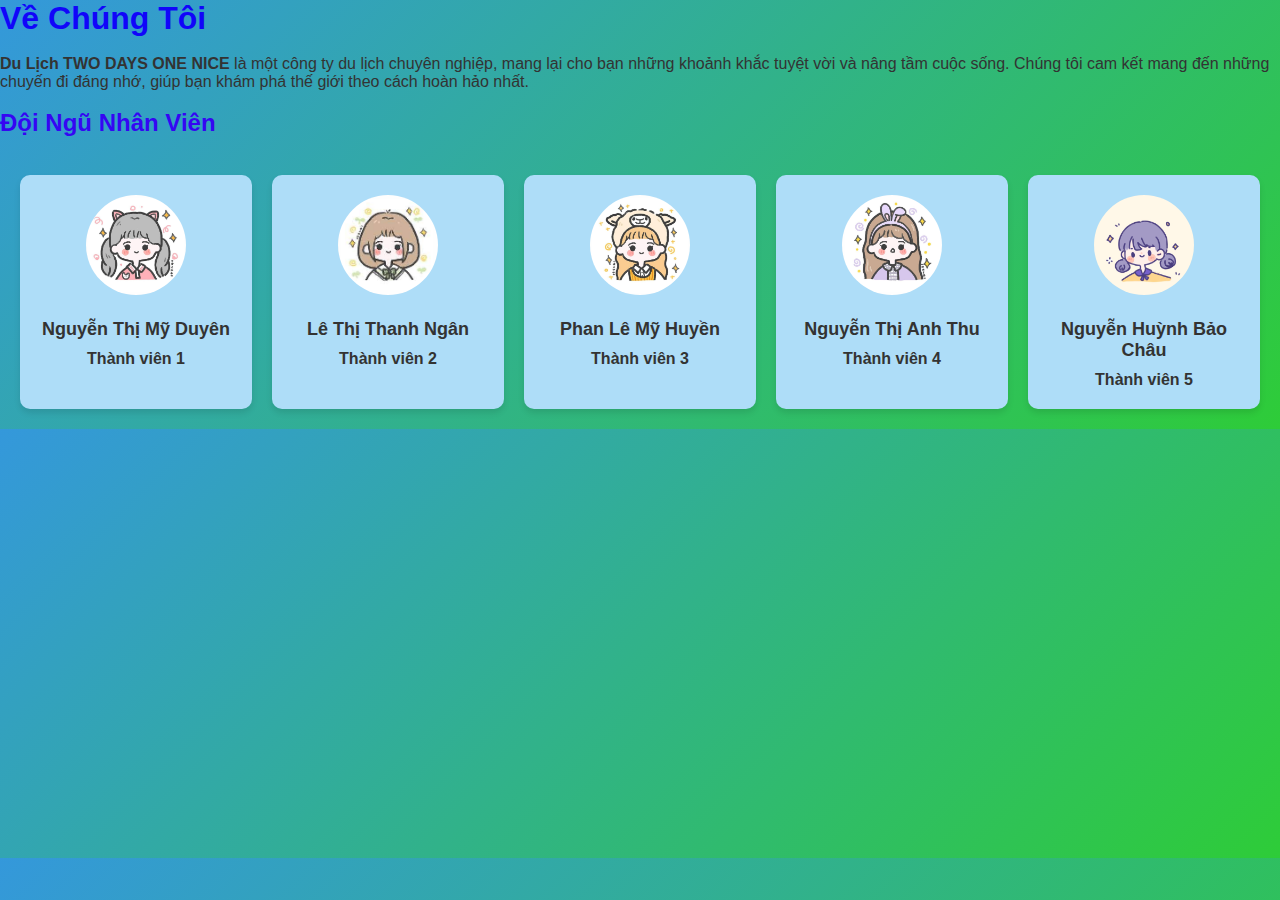
<file: about.html>
<!DOCTYPE html>
<html lang="vi">
<head>
    <meta charset="UTF-8">
    <meta name="viewport" content="width=device-width, initial-scale=1.0">
    <title>Giới Thiệu - Du Lịch</title>
    <link rel="stylesheet" href="./styles.css">
    <link rel="stylesheet" href="./animations.css">
   
    <style>
        body{
            background: linear-gradient(135deg, #3498db, #2ecc38);
        }
    </style>
</head>
<body>
    <h1 style="color:rgb(17, 5, 250)"> Về Chúng Tôi</h1>
    <br>
    <p><b>Du Lịch TWO DAYS ONE NICE</b> là một công ty du lịch chuyên nghiệp, mang lại cho bạn những khoảnh khắc tuyệt vời và nâng tầm cuộc sống. Chúng tôi cam kết mang đến những chuyến đi đáng nhớ, giúp bạn khám phá thế giới theo cách hoàn hảo nhất.</p>
    <p></p>
    <br>
    <section id="team">
        <h2  style="color:rgb(53, 6, 243)">Đội Ngũ Nhân Viên</h2>
        <br>
        <div class="team-grid">
            <div class="team-member">
                <img src="./duyen.jpg" alt="Hình tròn" class="circle-img">
                <h3>Nguyễn Thị Mỹ Duyên</h3>
                <h4>Thành viên 1</h4>    
                <p></p>
            </div>
            <div class="team-member">
                <img src="./Ngan.jpg" alt="Hình tròn" class="circle-img">
                <h3>Lê Thị Thanh Ngân </h3>
                <h4>Thành viên 2</h4> 
                <p></p>
            </div>
            <div class="team-member">
                <img src="./huyen.jpg" alt="Hình tròn" class="circle-img">
                <h3>Phan Lê Mỹ Huyền</h3>
                <h4>Thành viên 3</h4> 
                <p></p>
            </div>
            <div class="team-member">
                <img src="./thu.jpg" alt="Hình tròn" class="circle-img">
                <h3>Nguyễn Thị Anh Thu</h3>
                <h4>Thành viên 4</h4> 
                <p></p>
            </div>
            <div class="team-member">
                <img src="./chau.jpg" alt="Hình tròn" class="circle-img">
                <h3>Nguyễn Huỳnh Bảo Châu</h3>
                <h4>Thành viên 5</h4> 
                <p></p>
            </div>
           
            
            
            <!-- Thêm các thành viên khác -->
        </div>
    </section>
</body>
</html>
</file>
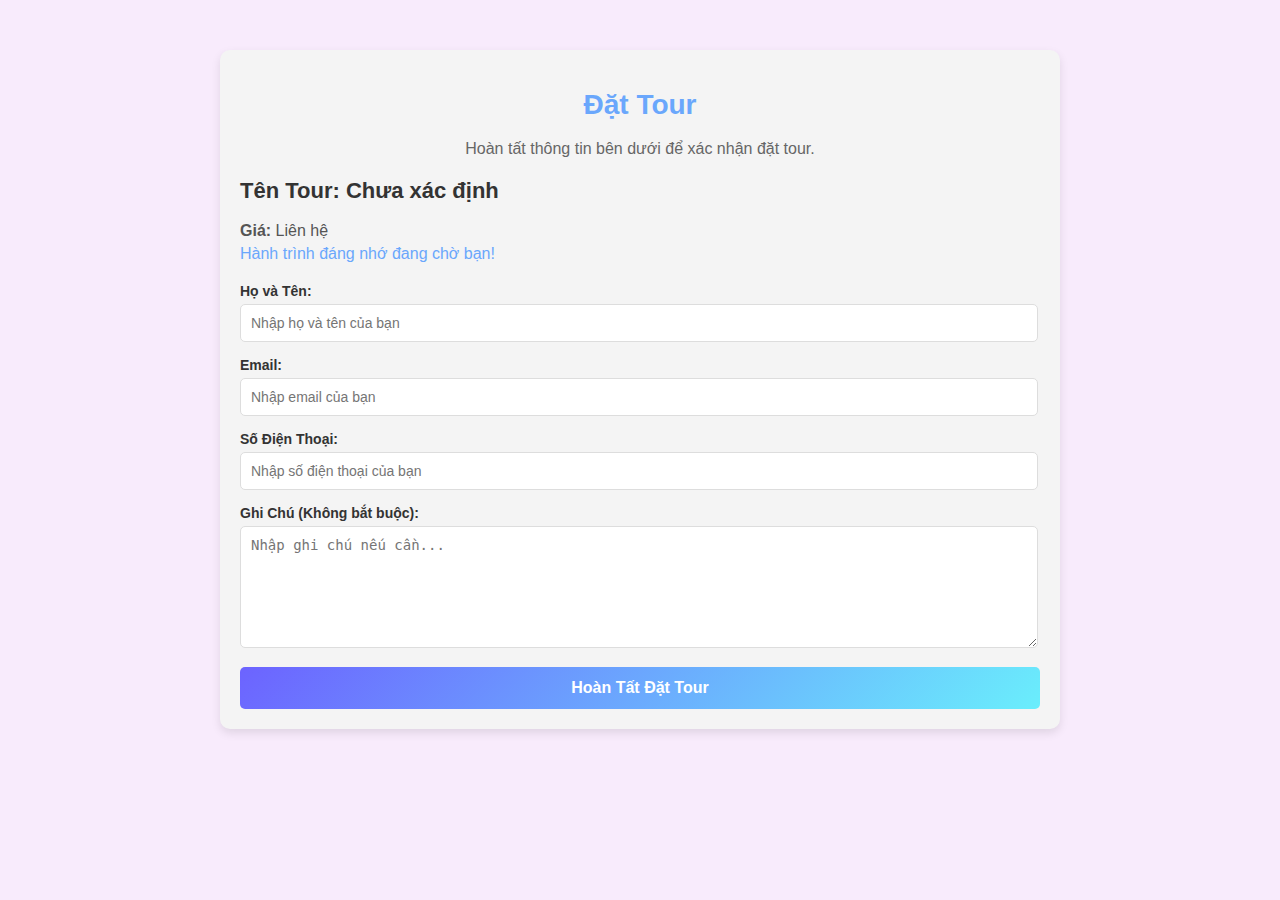
<file: booking.html>
<!DOCTYPE html>
<html lang="vi">
<head>
    <meta charset="UTF-8">
    <meta name="viewport" content="width=device-width, initial-scale=1.0">
    <title>Đặt Tour</title>
    <style>
        body{
            background-image: url('https://vetranhtuong.biz/wp-content/uploads/2023/05/tranh-phong-canh-bien-dep.jpg');
        }
    </style>
    <style>
        /* Cơ bản */
        body {
            font-family: 'Arial', sans-serif;
            background-color: #f8ebfc;
            margin: 0;
            padding: 0;
        }

        .container {
            max-width: 800px;
            margin: 50px auto;
            padding: 20px;
            background: #f4f4f4;
            border-radius: 10px;
            box-shadow: 0 4px 10px rgba(0, 0, 0, 0.1);
        }

        .header {
            text-align: center;
            margin-bottom: 20px;
        }

        .header h1 {
            font-size: 28px;
            color: #333;
        }

        .header p {
            font-size: 16px;
            color: #666;
        }

        .tour-details {
            margin-bottom: 20px;
        }

        .tour-details h2 {
            font-size: 22px;
            color: #333;
        }

        .tour-details p {
            font-size: 16px;
            color: #555;
            margin: 5px 0;
        }

        .form-group {
            margin-bottom: 15px;
        }

        .form-group label {
            display: block;
            font-size: 14px;
            margin-bottom: 5px;
            color: #333;
        }

        .form-group input, .form-group textarea, .form-group select {
            width: 97%;
            padding: 10px;
            font-size: 14px;
            border: 1px solid #ddd;
            border-radius: 5px;
        }

        .form-group textarea {
            resize: vertical;
            height: 100px;
        }

        .form-group input:focus, .form-group textarea:focus, .form-group select:focus {
            border-color: #6c63ff;
            outline: none;
        }

        .submit-btn {
            display: inline-block;
            padding: 12px 20px;
            background: linear-gradient(135deg, #6c63ff, #6aeefc);
            color: #fff;
            border: none;
            border-radius: 5px;
            font-size: 16px;
            cursor: pointer;
            text-align: center;
            transition: background 0.3s ease;
            width: 100%;
        }

        .submit-btn:hover {
            background: linear-gradient(135deg, #6aeefc, #6c63ff);
        }
    </style>
</head>
<body>

<div class="container">
    <div class="header">
        <h1 style="color:#6aa7fc">Đặt Tour</h1>
        <p>Hoàn tất thông tin bên dưới để xác nhận đặt tour.</p>
    </div>

    <div class="tour-details" id="tourDetails">
        <h2>Tên Tour: <span id="tourName">[Tên Tour]</span></h2>
        <p><b>Giá:</b> <span id="tourPrice">[Giá]</span></p>
        <p style="color:#6aa7fc">Hành trình đáng nhớ đang chờ bạn!</p>
    </div>

    <form id="bookingForm" onsubmit="submitBooking(event)">
        <!-- Thông tin khách hàng -->
        <div class="form-group">
            <label for="fullName"><b>Họ và Tên:</b></label>
            <input type="text" id="fullName" name="fullName" placeholder="Nhập họ và tên của bạn" required>
        </div>
        <div class="form-group">
            <label for="email"><b>Email:</b></label>
            <input type="email" id="email" name="email" placeholder="Nhập email của bạn" required>
        </div>
        <div class="form-group">
            <label for="phone"><b>Số Điện Thoại:</b></label>
            <input type="tel" id="phone" name="phone" placeholder="Nhập số điện thoại của bạn" required>
        </div>
        <div class="form-group">
            <label for="notes"><b>Ghi Chú (Không bắt buộc):</b></label>
            <textarea id="notes" name="notes" placeholder="Nhập ghi chú nếu cần..."></textarea>
        </div>

        <button type="submit" class="submit-btn"><b>Hoàn Tất Đặt Tour</b></button>
    </form>
</div>

<script>
    // Lấy thông tin tour từ URL
    const params = new URLSearchParams(window.location.search);
    const tourName = params.get('tour') || 'Chưa xác định';
    const tourPrices = {
        "Tour Hà Nội - Sapa": "3,500,000 VNĐ",
        "Tour Nha Trang - Phú Quốc": "4,000,000 VNĐ",
        "Tour TP. HCM - Mekong": "2,500,000 VNĐ",
        "Tour Đà Nẵng - Sơn Trà - Bà Nà": "2,500,00 VNĐ",
        "Tour Phú Quốc": "4.500.000 VND",
        "Tour Bắc Kinh - Tô Châu - Hàng Châu - Thượng Hải - Chinh Phục Vạn Lý Trường Thành": " 24.500.000 VND",
        "Tour Mỹ mùa thu": "52.500.000 VND",
        "Tour Tùy Chỉnh": "Liên hệ"
    };
    const tourPrice = tourPrices[tourName] || 'Liên hệ';

    // Hiển thị thông tin tour
    document.getElementById('tourName').innerText = tourName;
    document.getElementById('tourPrice').innerText = tourPrice;

    // Xử lý form đặt tour
    function submitBooking(event) {
        event.preventDefault();

        const fullName = document.getElementById('fullName').value;
        const email = document.getElementById('email').value;
        const phone = document.getElementById('phone').value;
        const notes = document.getElementById('notes').value;

        alert(`
            Cảm ơn bạn đã đặt tour!
            Thông tin của bạn:
            - Tên: ${fullName}
            - Email: ${email}
            - Số điện thoại: ${phone}
            - Tour: ${tourName}
        `);

        // Thêm logic gửi thông tin tới server tại đây nếu cần
    }
</script>

</body>
</html>
</file>
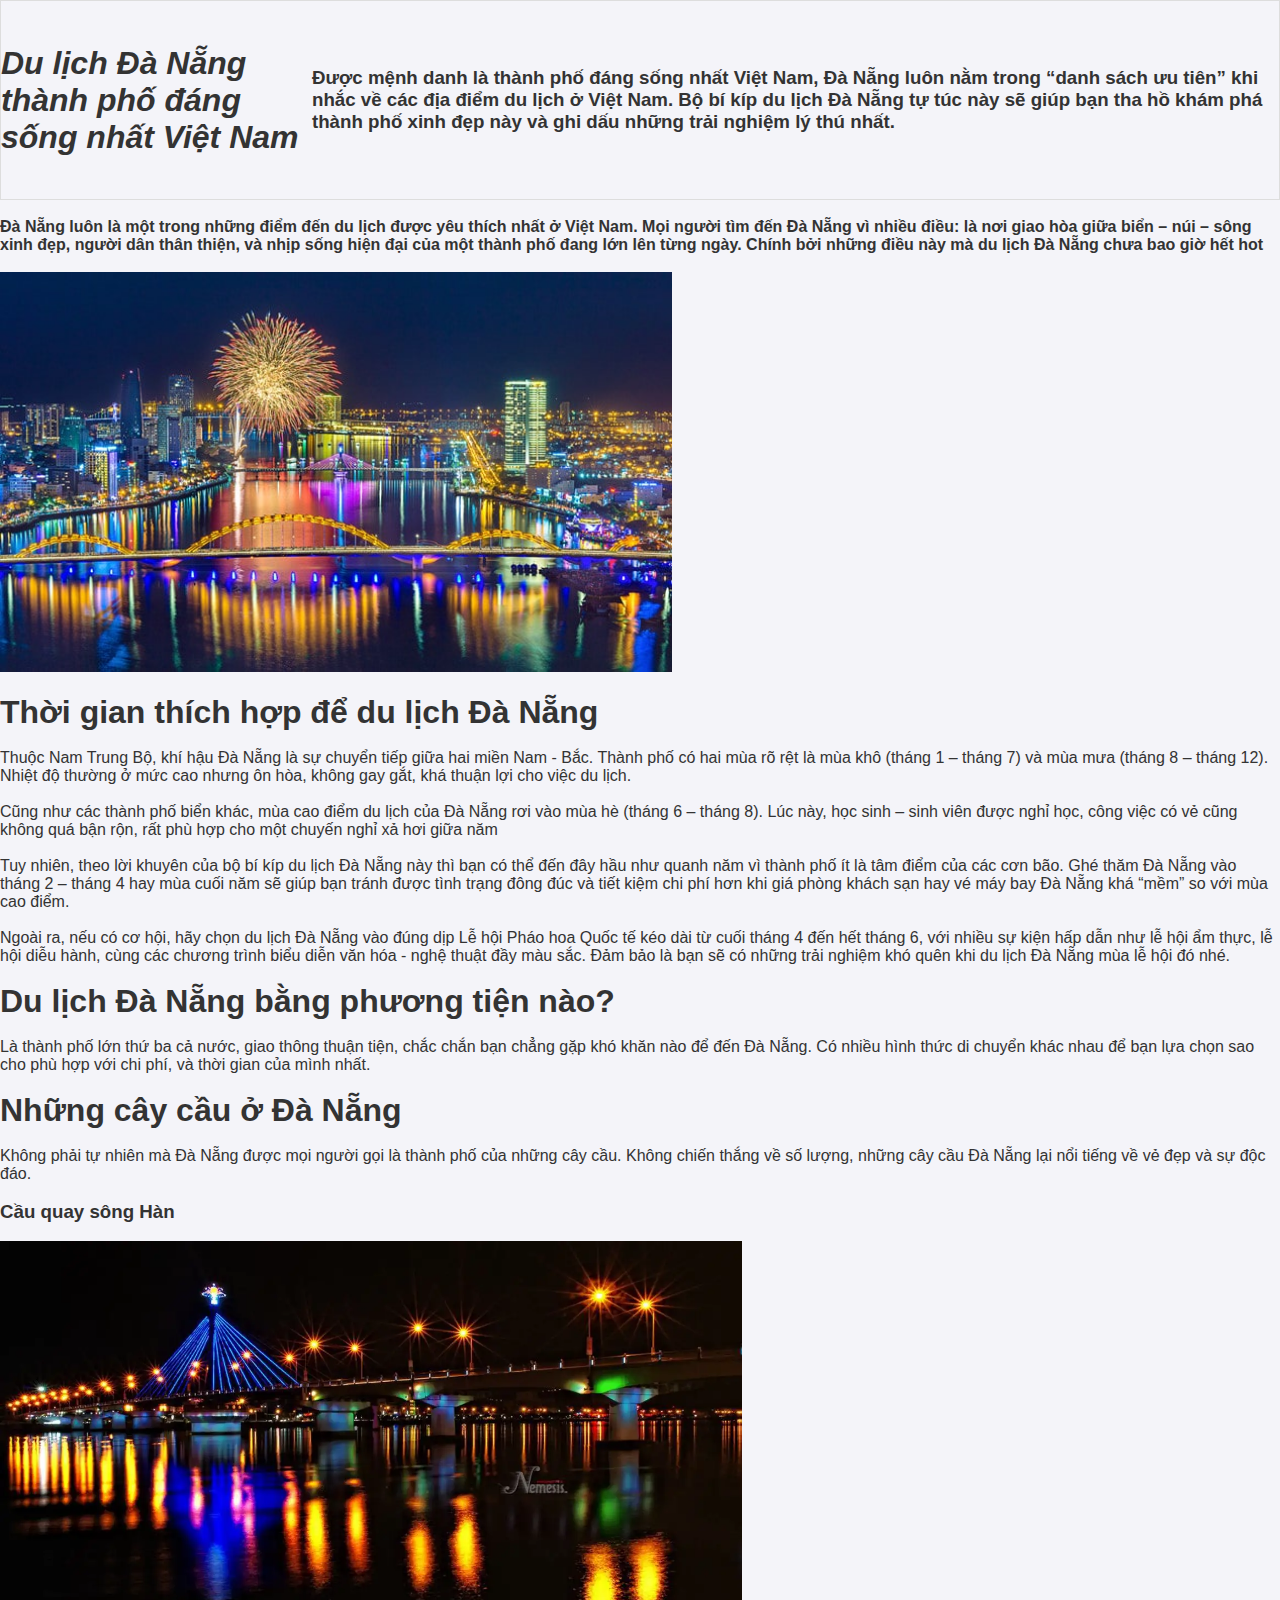
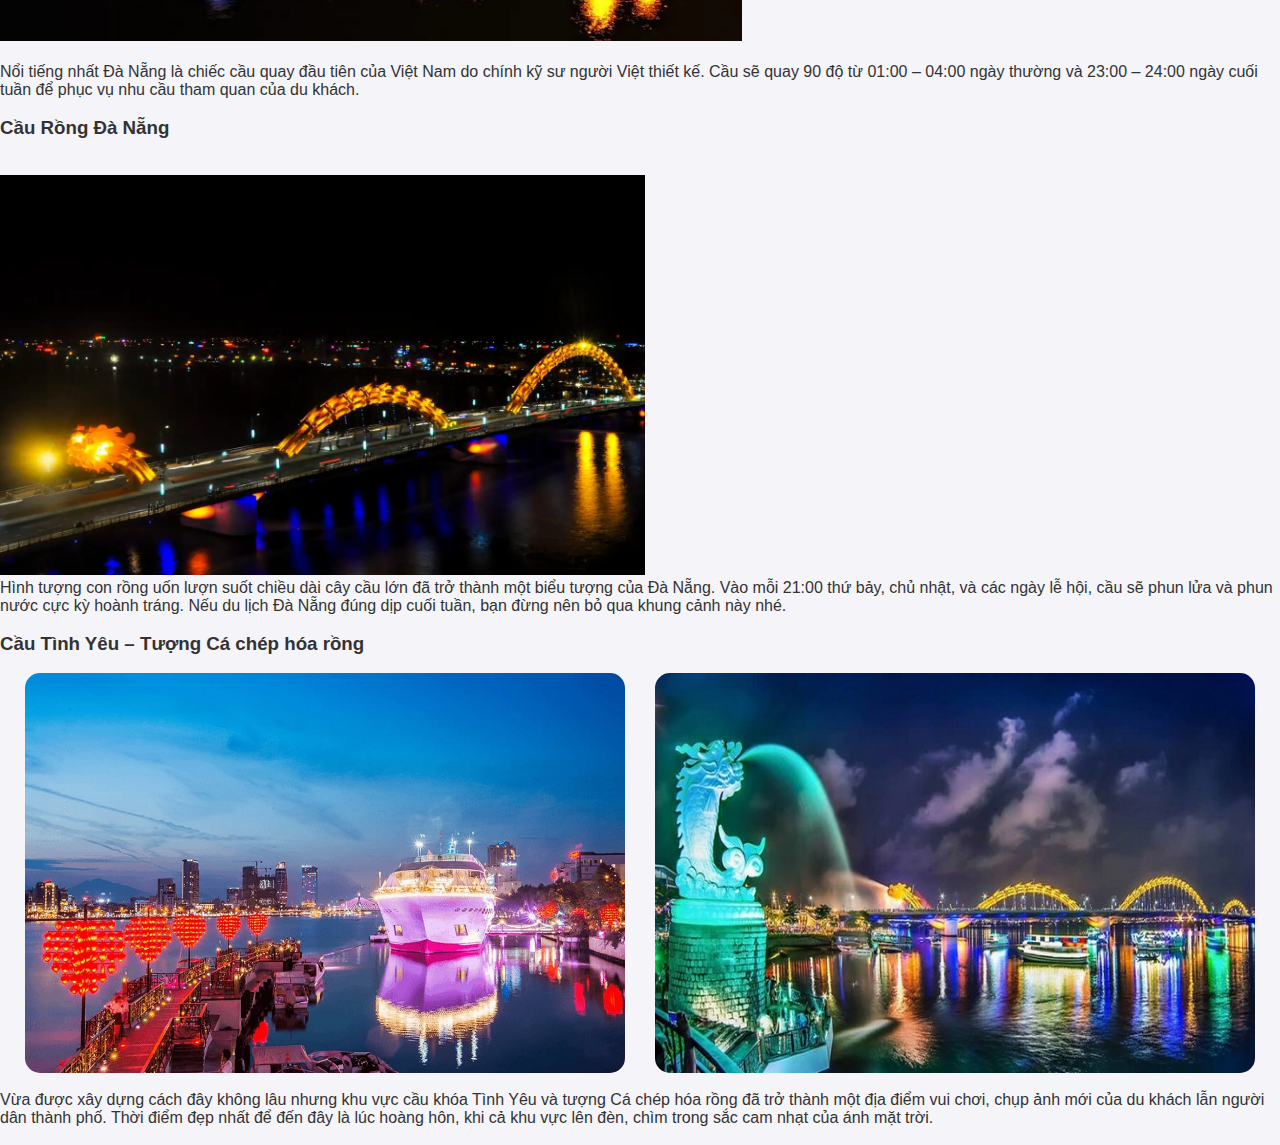
<file: danang.html>
<!DOCTYPE html>
<html lang="en">
<head>
    <meta charset="UTF-8">
    <meta name="viewport" content="width=device-width, initial-scale=1.0">
    <title>Đà Nẵng</title>
    <link rel="stylesheet" href="./styles.css">
    <style>
        .image-row {
            display: flex;
            justify-content: center; /* Căn giữa ảnh trong hàng */
            gap: 30px; /* Khoảng cách giữa các ảnh */
        }

        .image-row img {
            width: 600px;
            height: 400px;
            border-radius: 15px;
        }
    
    </style>
</head>
<body>
    <div class="center-content">
        <i><h1>Du lịch Đà Nẵng thành phố đáng sống nhất Việt Nam</h1></i>
    <h3>Được mệnh danh là thành phố đáng sống nhất Việt Nam, Đà Nẵng luôn nằm trong “danh sách ưu tiên” khi nhắc về các địa điểm du lịch ở Việt Nam. Bộ bí kíp du lịch Đà Nẵng tự túc này sẽ giúp bạn tha hồ khám phá thành phố xinh đẹp này và ghi dấu những trải nghiệm lý thú nhất.</h3>
    </div>
    <br>
    <h4>Đà Nẵng luôn là một trong những điểm đến du lịch được yêu thích nhất ở Việt Nam. Mọi người tìm đến Đà Nẵng vì nhiều điều: là nơi giao hòa giữa biển – núi – sông xinh đẹp, người dân thân thiện, và nhịp sống hiện đại của một thành phố đang lớn lên từng ngày. Chính bởi những điều này mà du lịch Đà Nẵng chưa bao giờ hết hot</h4>
    <br>
    <img src="./du-lich-da-nang.jpg" with="200px" height="400px">
    <p>   </p>
    <br>
    <h1>Thời gian thích hợp để du lịch Đà Nẵng</h1>
    <br>
    <p>Thuộc Nam Trung Bộ, khí hậu Đà Nẵng là sự chuyển tiếp giữa hai miền Nam - Bắc. Thành phố có hai mùa rõ rệt là mùa khô (tháng 1 – tháng 7) và mùa mưa (tháng 8 – tháng 12). Nhiệt độ thường ở mức cao nhưng ôn hòa, không gay gắt, khá thuận lợi cho việc du lịch. </p>
    <br>
    <p>Cũng như các thành phố biển khác, mùa cao điểm du lịch của Đà Nẵng rơi vào mùa hè (tháng 6 – tháng 8). Lúc này, học sinh – sinh viên được nghỉ học, công việc có vẻ cũng không quá bận rộn, rất phù hợp cho một chuyến nghỉ xả hơi giữa năm</p>
    <br>
    <p>Tuy nhiên, theo lời khuyên của bộ bí kíp du lịch Đà Nẵng này thì bạn có thể đến đây hầu như quanh năm vì thành phố ít là tâm điểm của các cơn bão. Ghé thăm Đà Nẵng vào tháng 2 – tháng 4 hay mùa cuối năm sẽ giúp bạn tránh được tình trạng đông đúc và tiết kiệm chi phí hơn khi giá phòng khách sạn hay vé máy bay Đà Nẵng khá “mềm” so với mùa cao điểm.</p>
    <br>
    <p>Ngoài ra, nếu có cơ hội, hãy chọn du lịch Đà Nẵng vào đúng dịp Lễ hội Pháo hoa Quốc tế kéo dài từ cuối tháng 4 đến hết tháng 6, với nhiều sự kiện hấp dẫn như lễ hội ẩm thực, lễ hội diễu hành, cùng các chương trình biểu diễn văn hóa - nghệ thuật đầy màu sắc. Đảm bảo là bạn sẽ có những trải nghiệm khó quên khi du lịch Đà Nẵng mùa lễ hội đó nhé.</p>
    <br>
    <h1>Du lịch Đà Nẵng bằng phương tiện nào?</h1>
    <br>
    <p>Là thành phố lớn thứ ba cả nước, giao thông thuận tiện, chắc chắn bạn chẳng gặp khó khăn nào để đến Đà Nẵng. Có nhiều hình thức di chuyển khác nhau để bạn lựa chọn sao cho phù hợp với chi phí, và thời gian của mình nhất.</p>
    <br>
    <h1>Những cây cầu ở Đà Nẵng</h1>
    <br>
    <p>Không phải tự nhiên mà Đà Nẵng được mọi người gọi là thành phố của những cây cầu. Không chiến thắng về số lượng, những cây cầu Đà Nẵng lại nổi tiếng về vẻ đẹp và sự độc đáo.</p>
    <br>
    <h3>Cầu quay sông Hàn</h3>
    <p>   </p>
    <br>
    <img src="./tron-bo-bi-kip-du-lich-da-nang-3.webp" with="200px" height="400px" >
    <p>   </p>
    <br>
    <p>Nổi tiếng nhất Đà Nẵng là chiếc cầu quay đầu tiên của Việt Nam do chính kỹ sư người Việt thiết kế. Cầu sẽ quay 90 độ từ 01:00 – 04:00 ngày thường và 23:00 – 24:00 ngày cuối tuần để phục vụ nhu cầu tham quan của du khách.</p>
    <br>
    <h3>Cầu Rồng Đà Nẵng</h3>
    <br>
    <p>   </p>
    <br>
    <img src="./tron-bo-bi-kip-du-lich-da-nang-4.webp" with="200px" height="400px">
    <p>Hình tượng con rồng uốn lượn suốt chiều dài cây cầu lớn đã trở thành một biểu tượng của Đà Nẵng. Vào mỗi 21:00 thứ bảy, chủ nhật, và các ngày lễ hội, cầu sẽ phun lửa và phun nước cực kỳ hoành tráng. Nếu du lịch Đà Nẵng đúng dịp cuối tuần, bạn đừng nên bỏ qua khung cảnh này nhé.   </p>
    <br>
    <h3>Cầu Tình Yêu – Tượng Cá chép hóa rồng</h3>
    <p>   </p>
    <br>
    <div class="image-row">
       <img src="./cau-tinh-yeu-da-nang-thumb-1.jpg" >
       <img src="./ca-chep-hoa-rong-da-nang-7.webp"  >
    </div>
    <p>   </p>
    <br>
    <p>Vừa được xây dựng cách đây không lâu nhưng khu vực cầu khóa Tình Yêu và tượng Cá chép hóa rồng đã trở thành một địa điểm vui chơi, chụp ảnh mới của du khách lẫn người dân thành phố. Thời điểm đẹp nhất để đến đây là lúc hoàng hôn, khi cả khu vực lên đèn, chìm trong sắc cam nhạt của ánh mặt trời.</p>
   
    <br>














</body>
</html>
</file>
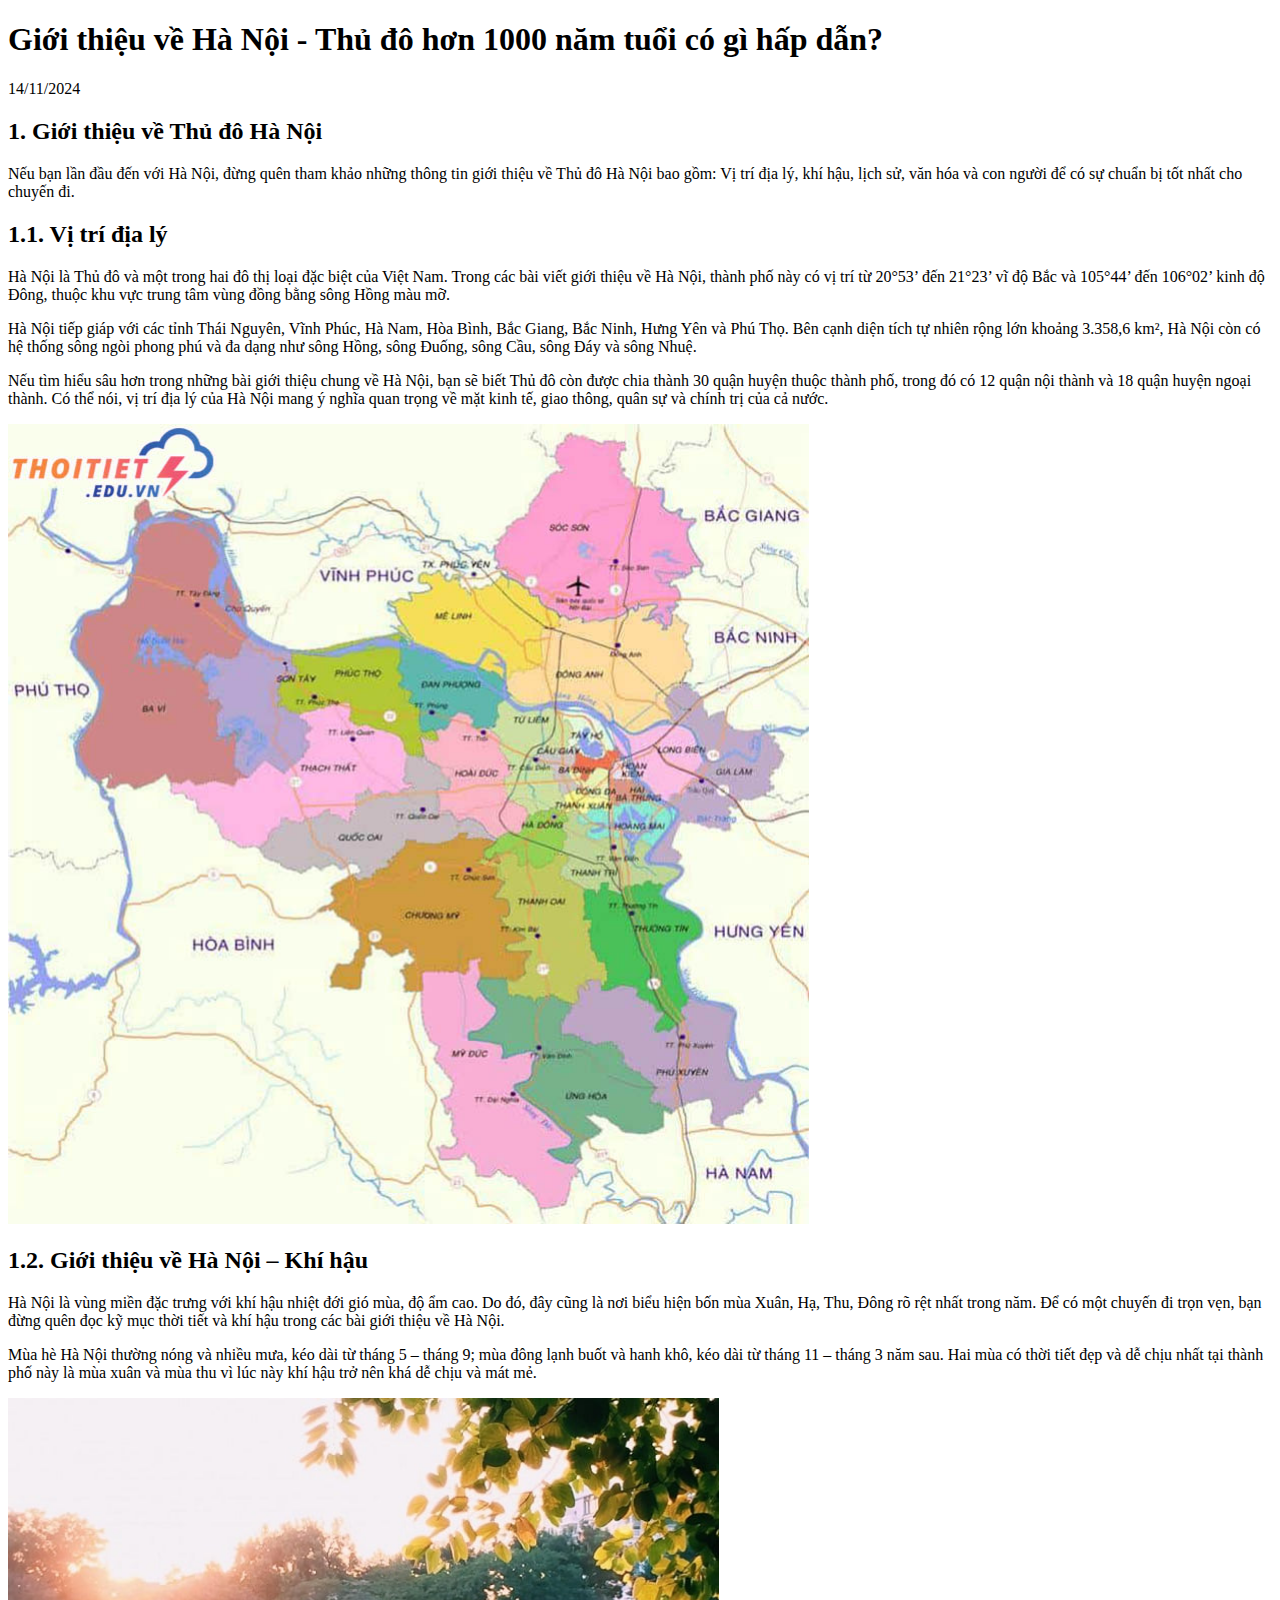
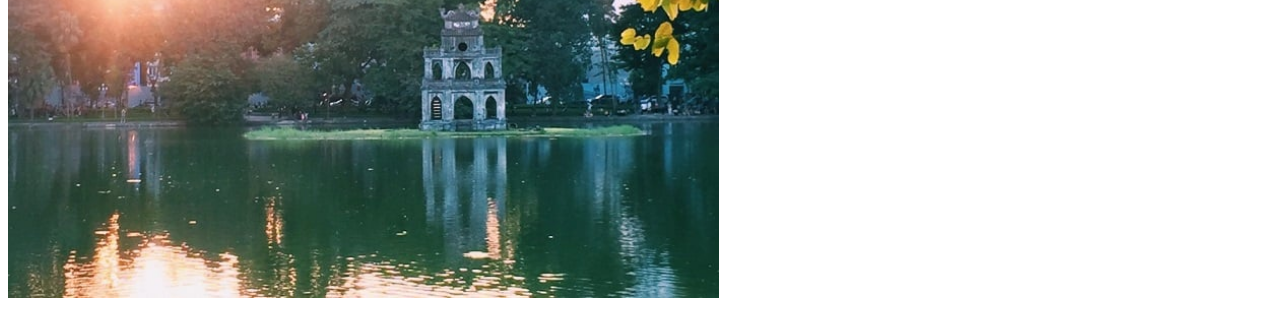
<file: hanoi.html>
<!DOCTYPE html>
<html lang="en">
<head>
    <meta charset="UTF-8">
    <meta name="viewport" content="width=device-width, initial-scale=1.0">
    <title>Ha Noi</title>
</head>
<body>
    <h1>Giới thiệu về Hà Nội - Thủ đô hơn 1000 năm tuổi có gì hấp dẫn?</h1>
    <p>14/11/2024 </p>
    <h2>1. Giới thiệu về Thủ đô Hà Nội</h2>
    <p>Nếu bạn lần đầu đến với Hà Nội, đừng quên tham khảo những thông tin giới thiệu về Thủ đô Hà Nội bao gồm: Vị trí địa lý, khí hậu, lịch sử, văn hóa và con người để có sự chuẩn bị tốt nhất cho chuyến đi.</p>
    <h2>1.1. Vị trí địa lý</h2>
    <p>Hà Nội là Thủ đô và một trong hai đô thị loại đặc biệt của Việt Nam. Trong các bài viết giới thiệu về Hà Nội, thành phố này có vị trí từ 20°53’ đến 21°23’ vĩ độ Bắc và 105°44’ đến 106°02’ kinh độ Đông, thuộc khu vực trung tâm vùng đồng bằng sông Hồng màu mỡ.</p>
    <p>Hà Nội tiếp giáp với các tỉnh Thái Nguyên, Vĩnh Phúc, Hà Nam, Hòa Bình, Bắc Giang, Bắc Ninh, Hưng Yên và Phú Thọ. Bên cạnh diện tích tự nhiên rộng lớn khoảng 3.358,6 km², Hà Nội còn có hệ thống sông ngòi phong phú và đa dạng như sông Hồng, sông Đuống, sông Cầu, sông Đáy và sông Nhuệ.</p>
    <p>Nếu tìm hiểu sâu hơn trong những bài giới thiệu chung về Hà Nội, bạn sẽ biết Thủ đô còn được chia thành 30 quận huyện thuộc thành phố, trong đó có 12 quận nội thành và 18 quận huyện ngoại thành. Có thể nói, vị trí địa lý của Hà Nội mang ý nghĩa quan trọng về mặt kinh tế, giao thông, quân sự và chính trị của cả nước.</p>
    <img src="./vi-tri-dia-ly.jpg" with="700px" height="800px">
    <h2>1.2. Giới thiệu về Hà Nội – Khí hậu</h2>
    <p>Hà Nội là vùng miền đặc trưng với khí hậu nhiệt đới gió mùa, độ ẩm cao. Do đó, đây cũng là nơi biểu hiện bốn mùa Xuân, Hạ, Thu, Đông  rõ rệt nhất trong năm. Để có một chuyến đi trọn vẹn, bạn đừng quên đọc kỹ mục thời tiết và khí hậu trong các bài giới thiệu về Hà Nội.</p>
    <p>Mùa hè Hà Nội thường nóng và nhiều mưa, kéo dài từ tháng 5 – tháng 9; mùa đông lạnh buốt và hanh khô, kéo dài từ tháng 11 – tháng 3 năm sau. Hai mùa có thời tiết đẹp và dễ chịu nhất tại thành phố này là mùa xuân và mùa thu vì lúc này khí hậu trở nên khá dễ chịu và mát mẻ.</p>
    <img src="./khihauhanoi.jpg" with="200px" height="500px">
</body>
</html>
</file>
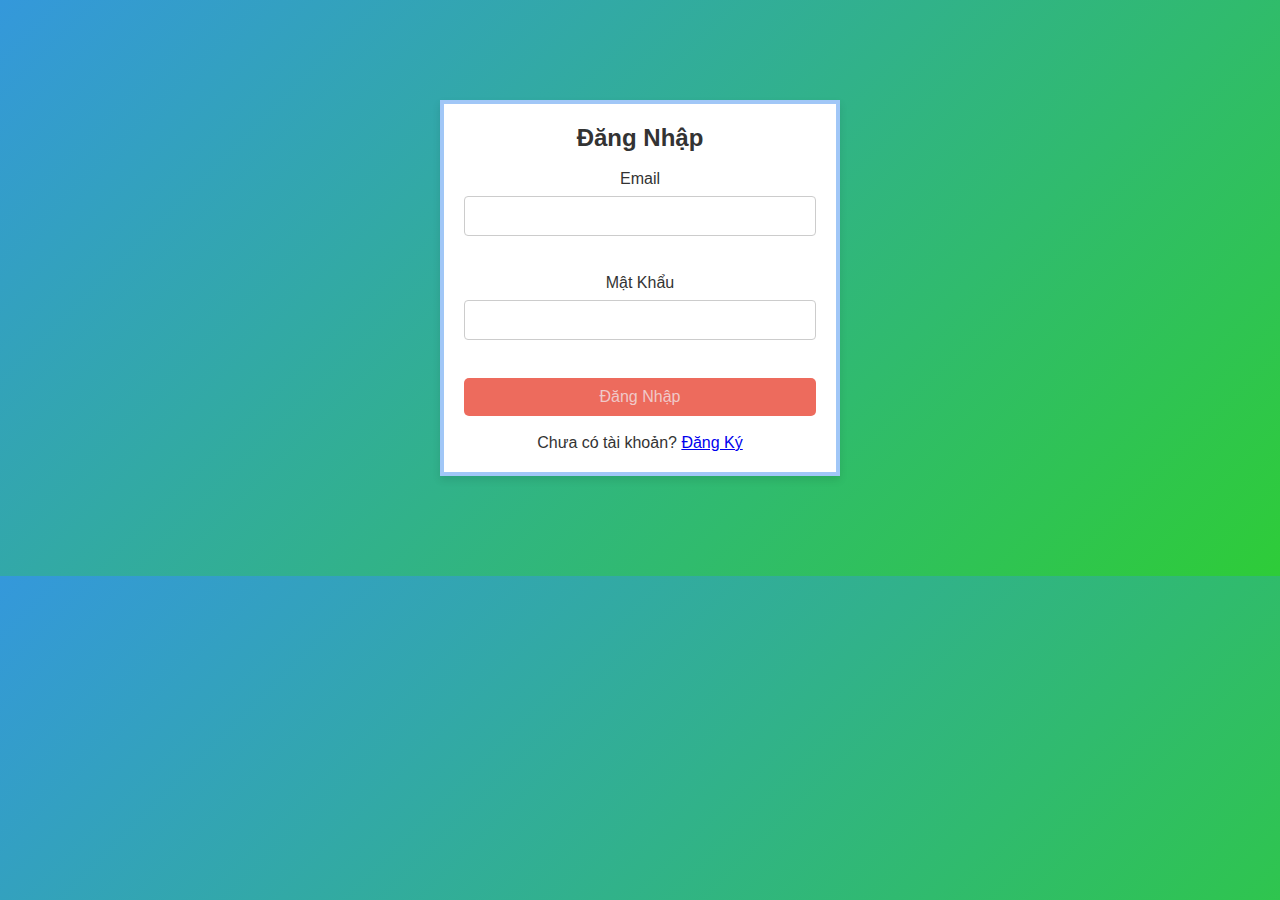
<file: login.html>
<!DOCTYPE html>
<html lang="vi">
<head>
    <meta charset="UTF-8">
    <meta name="viewport" content="width=device-width, initial-scale=1.0">
    <title>Đăng Nhập - Du Lịch TWO DAYS ONE NICE</title>
    <link rel="stylesheet" href="./styles.css">
    <style>
        body{
            background: linear-gradient(135deg, #3498db, #2ecc38);
        }
        
    </style>
</head>
<body>
    <div style="text-align: center;">
        <div class="form-container">
            <h2>Đăng Nhập</h2>
            <br>
            <form action="#" method="POST">
                <div class="form-group">
                    <label for="email">Email</label>
                  
                    <input type="email" id="email" name="email" required>
                </div>
                <br>
                <div class="form-group">
                    <label for="password">Mật Khẩu</label>
                    
                    <input type="password" id="password" name="password" required>
                </div>
                <br>
                <button type="submit" class="btn-primary">Đăng Nhập</button>
                <p> </p>
                <br>
                <p class="redirect-text">Chưa có tài khoản? <a href="signup.html">Đăng Ký</a></p>
            </form>
        </div>
    </div>
    
    
</body>
</html>
</file>
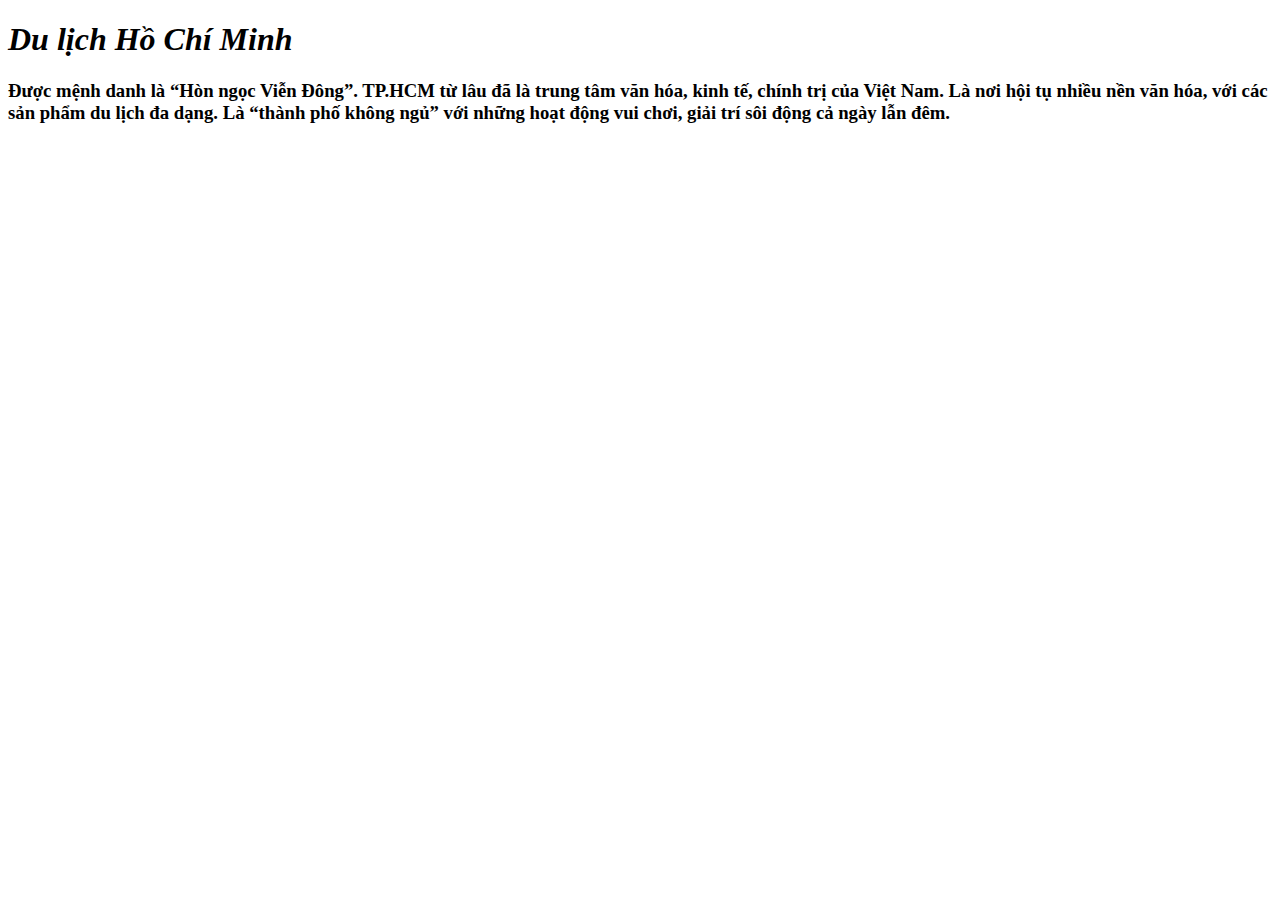
<file: saigon.html>
<!DOCTYPE html>
<html lang="en">
<head>
    <meta charset="UTF-8">
    <meta name="viewport" content="width=device-width, initial-scale=1.0">
    <title>SAI GON</title>
    
</head>
<body>
        <i><h1>Du lịch Hồ Chí Minh</h1></i>
    <h3>Được mệnh danh là “Hòn ngọc Viễn Đông”. TP.HCM từ lâu đã là trung tâm văn hóa, kinh tế, chính trị của Việt Nam. Là nơi hội tụ nhiều nền văn hóa, với các sản phẩm du lịch đa dạng. Là “thành phố không ngủ” với những hoạt động vui chơi, giải trí sôi động cả ngày lẫn đêm.</h3>
    
    
</body>
</html>
</file>
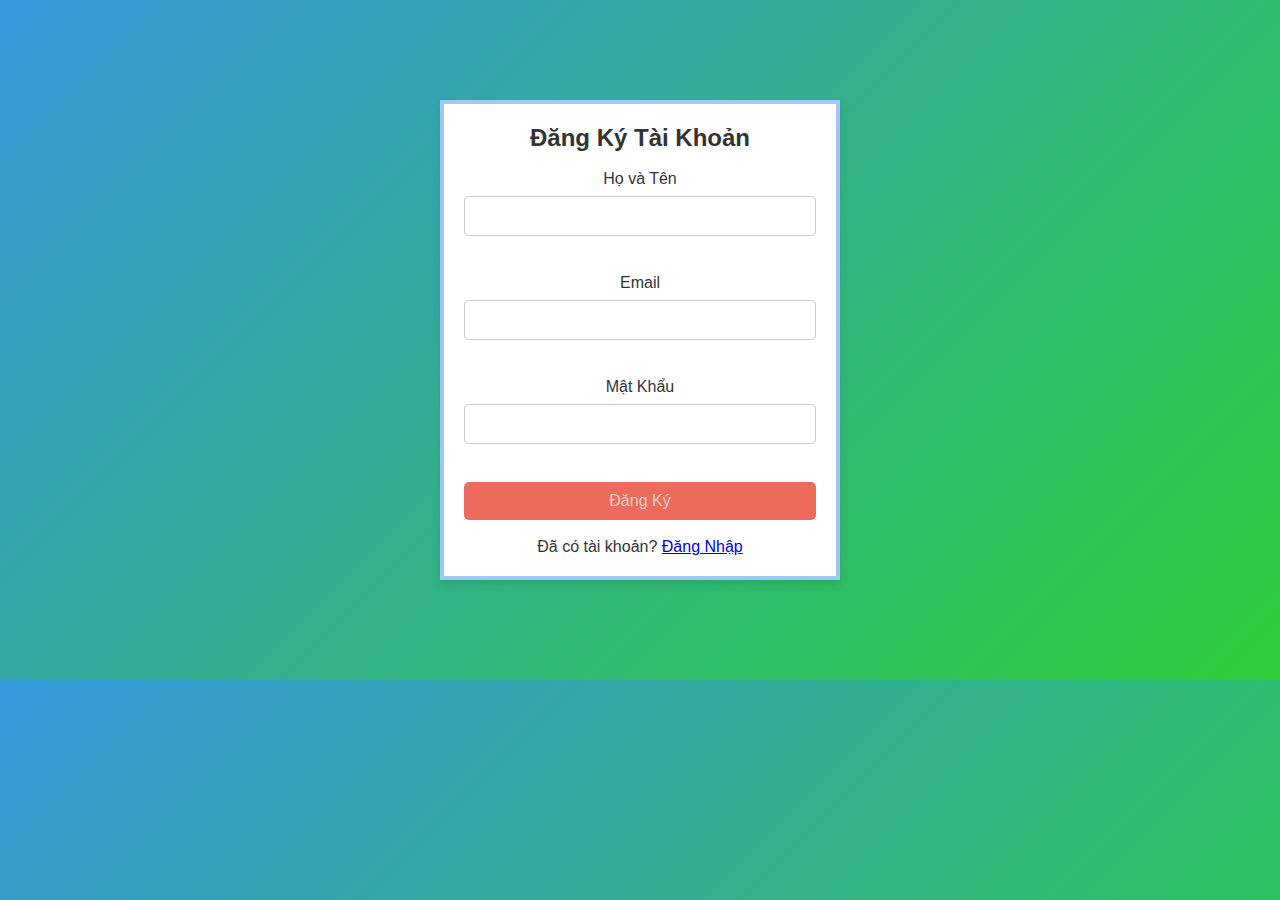
<file: signup.html>
<!DOCTYPE html>
<html lang="vi">
<head>
    <meta charset="UTF-8">
    <meta name="viewport" content="width=device-width, initial-scale=1.0">
    <title>Đăng Ký - Du Lịch TWO DAYS ONE NICE </title>
    <link rel="stylesheet" href="./styles.css">
    <style>
        body{
            background: linear-gradient(135deg, #3498db, #2ecc38);
        }
    </style>
</head>
<body>
    <div style="text-align: center;">
        <div class="form-container">
            <h2>Đăng Ký Tài Khoản</h2>
            <br>
            <form action="#" method="POST">
                <div class="form-group">
                    <label for="fullname">Họ và Tên</label>
                    <input type="text" id="fullname" name="fullname" required>
                </div>
                <br>
                <div class="form-group">
                    <label for="email">Email</label>
                    <input type="email" id="email" name="email" required>
                </div>
                <br>
                <div class="form-group">
                    <label for="password">Mật Khẩu</label>
                    <input type="password" id="password" name="password" required>
                </div>
                <br>
                <button type="submit" class="btn-primary">Đăng Ký</button>
                <p> </p>
                <br>
                <p class="redirect-text">Đã có tài khoản? <a href="login.html">Đăng Nhập</a></p>
            </form>
        </div>
    </div>
   
</body>
</html>
</file>
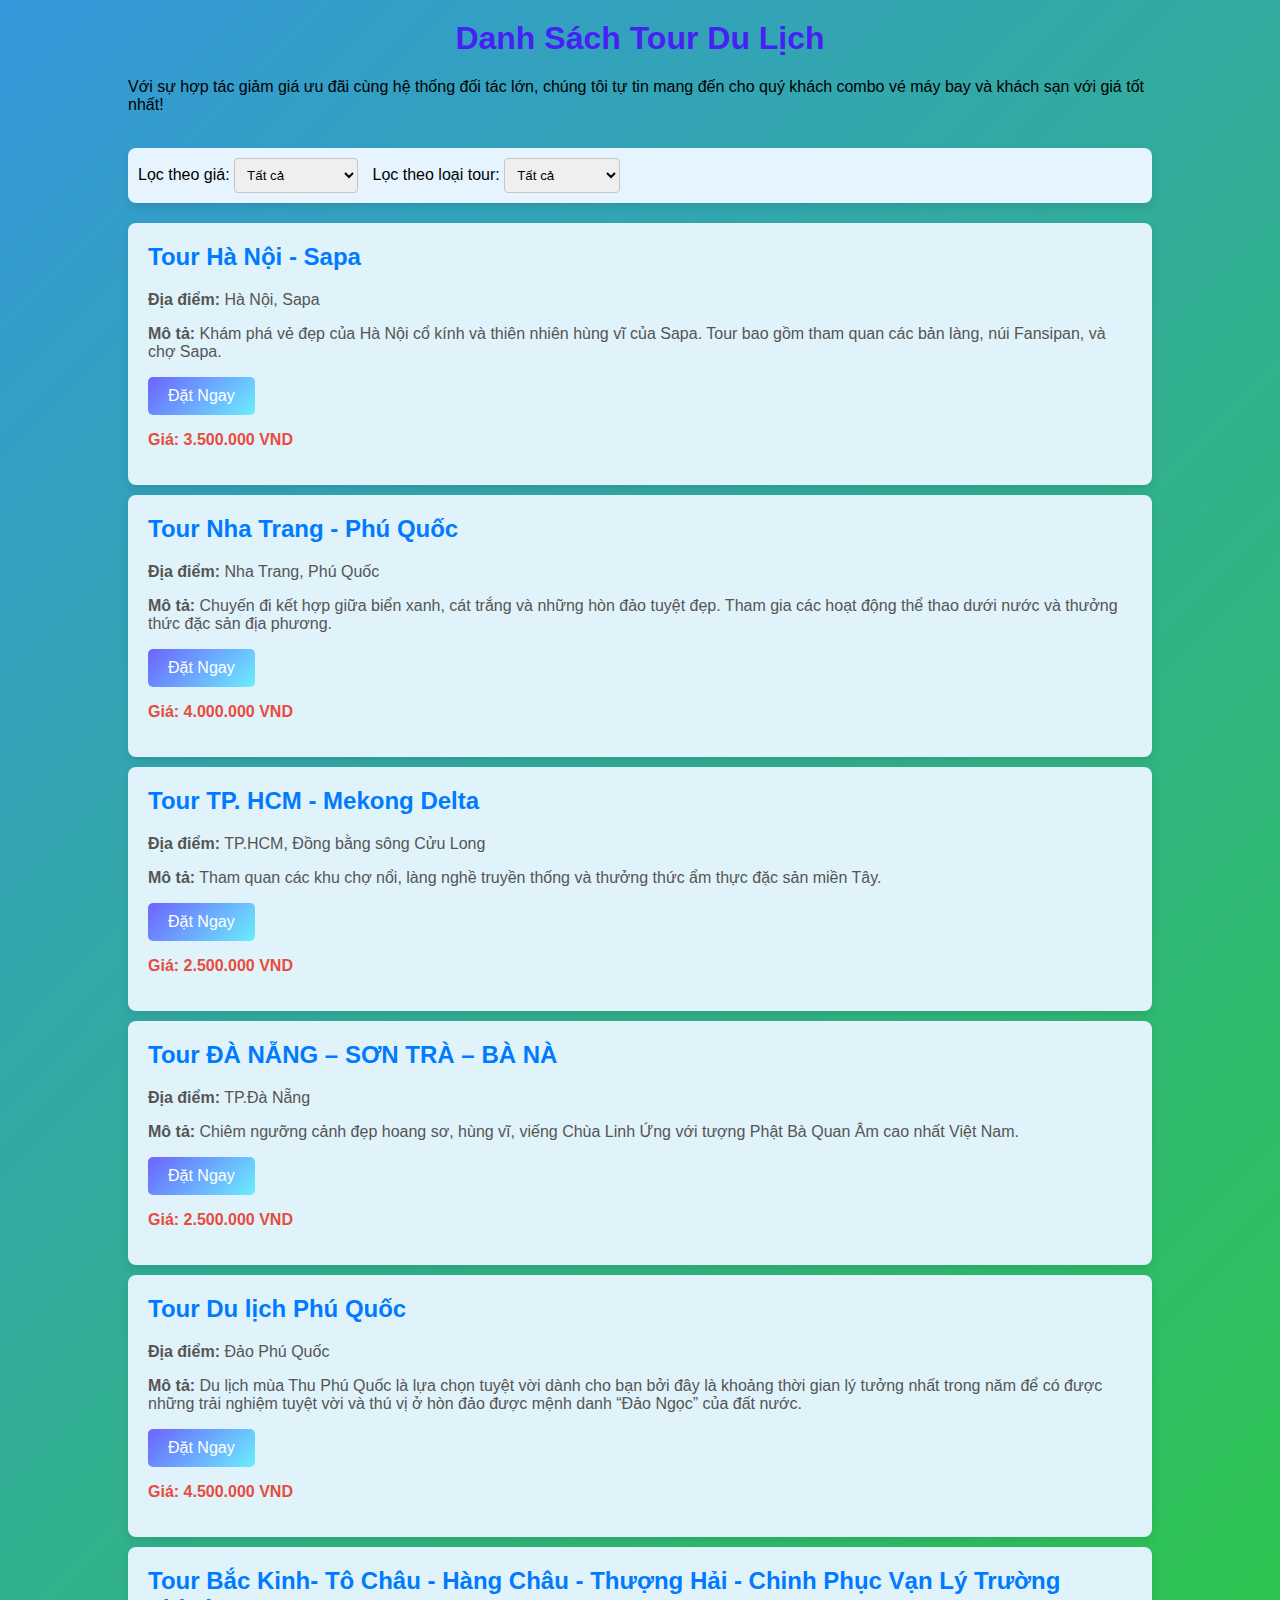
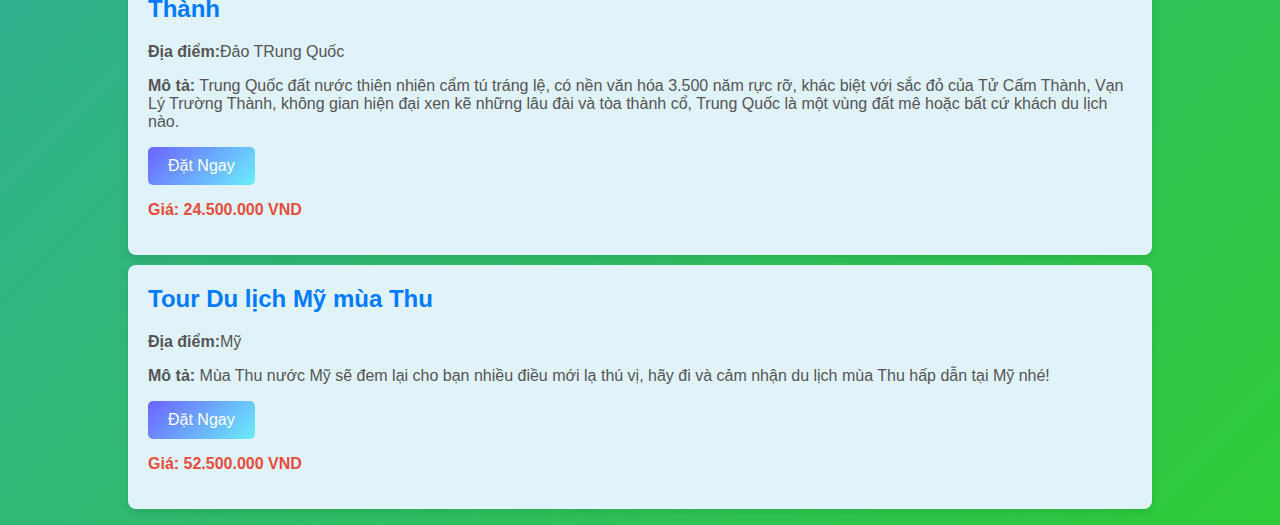
<file: tour-list.html>
<!DOCTYPE html>
<html lang="vi">
<head>
    <meta charset="UTF-8">
    <meta name="viewport" content="width=device-width, initial-scale=1.0">
    <title>Danh Sách Tour - Du Lịch</title>
    <style>
        body{
            background: linear-gradient(135deg, #3498db, #2ecc38);
        }
    </style>
   <style>
        body {
            font-family: Arial, sans-serif;
            background-color: #d6e9f4;
            margin: 0;
            padding: 0;
        }
        .container {
            width: 80%;
            margin: auto;
        }
        h1 {
            text-align: center;
            margin-top: 20px;
            color: #333;
        }
        .filter-bar {
            background-color: #e5f4fe;
            padding: 10px;
            border-radius: 8px;
            box-shadow: 0 4px 8px rgba(0, 0, 0, 0.1);
            margin-bottom: 20px;
        }
        .filter-bar select {
            padding: 8px;
            margin-right: 10px;
            border-radius: 4px;
            border: 1px solid #c5c5c5;
        }
        .tour-list {
            list-style-type: none;
            padding: 0;
        }
        .tour-item {
            background-color: #e0f3fa;
            padding: 20px;
            margin: 10px 0;
            border-radius: 8px;
            box-shadow: 0 4px 8px rgba(0, 0, 0, 0.1);
        }
        .tour-item h2 {
            margin-top: 0;
            color: #007BFF;
        }
        .tour-item p {
            font-size: 16px;
            color: #555;
        }
        .tour-item .price {
            font-weight: bold;
            color: #e74c3c;
        }
        .tour-item button {
            display: inline-block;
            padding: 10px 20px;
            background: linear-gradient(135deg, #6c63ff, #6aeefc);
            color: #fff;
            border: none;
            border-radius: 5px;
            font-size: 16px;
            cursor: pointer;
            text-align: center;
            transition: background 0.3s ease;
        }

        .tour-item button:hover {
            background: linear-gradient(135deg, #6aeefc, #6c63ff)

        }
    </style>
</head>
<body>

    <div class="container">
        <h1 style="color:rgb(71, 33, 243)">Danh Sách Tour Du Lịch</h1>
        <p>Với sự hợp tác giảm giá ưu đãi cùng hệ thống đối tác lớn, chúng tôi tự tin mang đến cho quý khách combo vé máy bay và khách sạn với giá tốt nhất!</p>
        <br>
        
        <!-- Thanh lọc -->
        <div class="filter-bar">
            <label for="price-filter">Lọc theo giá:</label>
            <select id="price-filter">
                <option value="all">Tất cả</option>
                <option value="under-3000">Dưới 3 triệu</option>
                <option value="3000-5000">3 triệu - 5 triệu</option>
                <option value="above-5000">Trên 5 triệu</option>
            </select>
            <label for="type-filter">Lọc theo loại tour:</label>
            <select id="type-filter">
                <option value="all">Tất cả</option>
                <option value="mountain">Tour núi</option>
                <option value="beach">Tour biển</option>
                <option value="cultural">Tour văn hóa</option>
            </select>
        </div>

        <!-- Danh sách tour -->
        <ul class="tour-list">
            <li class="tour-item" data-price="3500000" data-type="mountain">
                <h2>Tour Hà Nội - Sapa</h2>
                <p><strong>Địa điểm:</strong> Hà Nội, Sapa</p>
                <p><strong>Mô tả:</strong> Khám phá vẻ đẹp của Hà Nội cổ kính và thiên nhiên hùng vĩ của Sapa. Tour bao gồm tham quan các bản làng, núi Fansipan, và chợ Sapa.</p>
                <button onclick="bookNow('Tour Hà Nội - Sapa')">Đặt Ngay</button>
                <p class="price">Giá: 3.500.000 VND</p>
            </li>
            <li class="tour-item" data-price="4000000" data-type="beach">
                <h2>Tour Nha Trang - Phú Quốc</h2>
                <p><strong>Địa điểm:</strong> Nha Trang, Phú Quốc</p>
                <p><strong>Mô tả:</strong> Chuyến đi kết hợp giữa biển xanh, cát trắng và những hòn đảo tuyệt đẹp. Tham gia các hoạt động thể thao dưới nước và thưởng thức đặc sản địa phương.</p>
                <button onclick="bookNow('Tour Nha Trang - Phú Quốc')">Đặt Ngay</button>
                <p class="price">Giá: 4.000.000 VND</p>
            </li>
            <li class="tour-item" data-price="2500000" data-type="cultural">
                <h2>Tour TP. HCM - Mekong Delta</h2>
                <p><strong>Địa điểm:</strong> TP.HCM, Đồng bằng sông Cửu Long</p>
                <p><strong>Mô tả:</strong> Tham quan các khu chợ nổi, làng nghề truyền thống và thưởng thức ẩm thực đặc sản miền Tây.</p>
                <button onclick="bookNow('Tour TP. HCM - Mekong')">Đặt Ngay</button>
                <p class="price">Giá: 2.500.000 VND</p>
            </li>
            <li class="tour-item" data-price="2500000" data-type="cultural">
                <h2>Tour ĐÀ NẴNG – SƠN TRÀ – BÀ NÀ </h2>
                <p><strong>Địa điểm:</strong> TP.Đà Nẵng </p>
                <p><strong>Mô tả:</strong> Chiêm ngưỡng cảnh đẹp hoang sơ, hùng vĩ, viếng Chùa Linh Ứng với tượng Phật Bà Quan Âm cao nhất Việt Nam.</p>
                <button onclick="bookNow('Tour Đà Nẵng - Sơn Trà - Bà Nà')">Đặt Ngay</button>
                <p class="price">Giá: 2.500.000 VND</p>
            </li>
            <li class="tour-item" data-price="4500000" data-type="cultural">
                <h2>Tour Du lịch Phú Quốc</h2>
                <p><strong>Địa điểm:</strong> Đảo Phú Quốc </p>
                <p><strong>Mô tả:</strong> Du lịch mùa Thu Phú Quốc là lựa chọn tuyệt vời dành cho bạn bởi đây là khoảng thời gian lý tưởng nhất trong năm để có được những trải nghiệm tuyệt vời và thú vị ở hòn đảo được mệnh danh “Đảo Ngọc” của đất nước.</p>
                <button onclick="bookNow('Tour Phú Quốc')">Đặt Ngay</button>
                <p class="price">Giá: 4.500.000 VND</p>
            </li>
            <li class="tour-item" data-price="24500000" data-type="cultural">
                    <h2>Tour Bắc Kinh- Tô Châu - Hàng Châu - Thượng Hải - Chinh Phục Vạn Lý Trường Thành</h2>
                    <p><strong>Địa điểm:</strong>Đảo TRung Quốc</p>
                    <p><strong>Mô tả:</strong> Trung Quốc đất nước thiên nhiên cẩm tú tráng lệ, có nền văn hóa 3.500 năm rực rỡ, khác biệt với sắc đỏ của Tử Cấm Thành, Vạn Lý Trường Thành, không gian hiện đại xen kẽ những lâu đài và tòa thành cổ, Trung Quốc là một vùng đất mê hoặc bất cứ khách du lịch nào.</p>
                    <button onclick="bookNow('Tour Bắc Kinh - Tô Châu - Hàng Châu - Thượng Hải - Chinh Phục Vạn Lý Trường Thành')">Đặt Ngay</button>
                    <p class="price">Giá: 24.500.000 VND</p>
                </li>
                <li class="tour-item" data-price="52500000" data-type="cultural">
                    <h2>Tour Du lịch Mỹ mùa Thu</h2>
                    <p><strong>Địa điểm:</strong>Mỹ</p>
                    <p><strong>Mô tả:</strong> Mùa Thu nước Mỹ sẽ đem lại cho bạn nhiều điều mới lạ thú vị, hãy đi và cảm nhận du lịch mùa Thu hấp dẫn tại Mỹ nhé!</p>
                    <button onclick="bookNow('Tour Mỹ mùa thu')">Đặt Ngay</button>
                    <p class="price">Giá: 52.500.000 VND</p>
                </li>
            
        
        </ul>
    </div>

    <script>
        // Lọc tour theo giá
        document.getElementById('price-filter').addEventListener('change', function() {
            var priceFilter = this.value;
            var tours = document.querySelectorAll('.tour-item');
            tours.forEach(function(tour) {
                var price = parseInt(tour.getAttribute('data-price'));
                if (priceFilter === 'all') {
                    tour.style.display = 'block';
                } else if (priceFilter === 'under-3000' && price < 3000000) {
                    tour.style.display = 'block';
                } else if (priceFilter === '3000-5000' && price >= 3000000 && price <= 5000000) {
                    tour.style.display = 'block';
                } else if (priceFilter === 'above-5000' && price > 5000000) {
                    tour.style.display = 'block';
                } else {
                    tour.style.display = 'none';
                }
            });
        });

        // Lọc tour theo loại
        document.getElementById('type-filter').addEventListener('change', function() {
            var typeFilter = this.value;
            var tours = document.querySelectorAll('.tour-item');
            tours.forEach(function(tour) {
                var type = tour.getAttribute('data-type');
                if (typeFilter === 'all' || type === typeFilter) {
                    tour.style.display = 'block';
                } else {
                    tour.style.display = 'none';
                }
            });
        });
    </script>
    <script>
        // Hàm xử lý khi nhấn "Đặt Ngay"
        function bookNow(tourName) {
            alert(`Bạn đã chọn ${tourName}. Hệ thống sẽ chuyển đến trang đặt tour.`);
            // Chuyển hướng đến trang đặt tour (thay thế URL bên dưới)
            window.location.href = './booking.html?tour=' + encodeURIComponent(tourName);
        }
    </script>
</body>
</html>
</file>
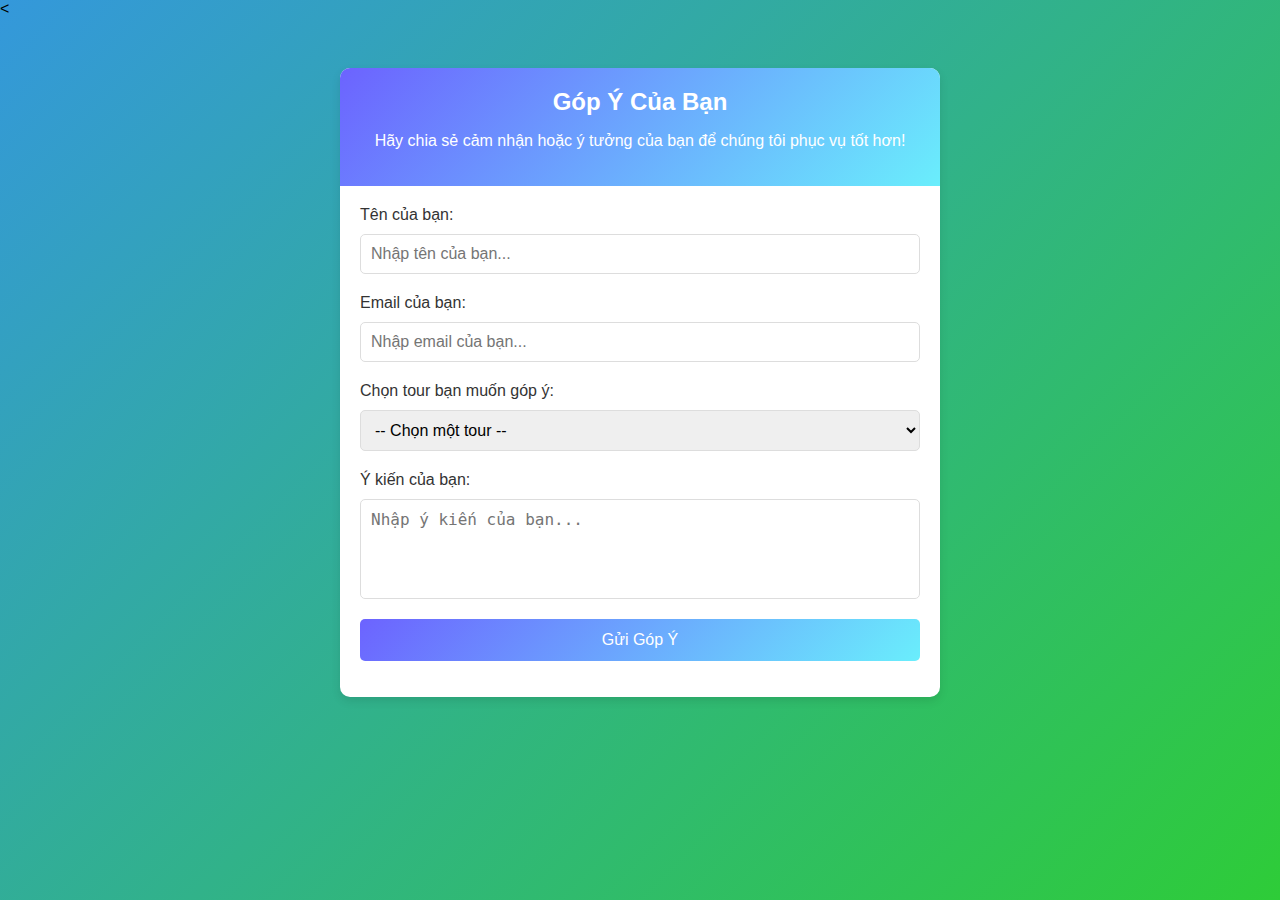
<file: tranggopy.html>
<<!DOCTYPE html>
<html lang="vi">
<head>
    <meta charset="UTF-8">
    <meta name="viewport" content="width=device-width, initial-scale=1.0">
    <title>Góp Ý</title>
  
    <style>
        /* Thiết lập cơ bản */
        body {
            font-family: 'Arial', sans-serif;
            background: linear-gradient(135deg, #3498db, #2ecc38);
            margin: 0;
            padding: 0;
        }

        /* Container chính */
        .container {
            max-width: 600px;
            margin: 50px auto;
            background: #fff;
            border-radius: 10px;
            box-shadow: 0 4px 10px rgba(0, 0, 0, 0.1);
            overflow: hidden;
        }

        /* Header */
        .header {
            background: linear-gradient(135deg, #6c63ff, #6aeefc);
            color: #fff;
            padding: 20px;
            text-align: center;
        }

        .header h1 {
            margin: 0;
            font-size: 24px;
        }

        /* Form góp ý */
        .form-container {
            padding: 20px;
        }

        .form-container label {
            font-size: 16px;
            margin-bottom: 10px;
            display: block;
            color: #333;
        }

        .form-container input,
        .form-container select,
        .form-container textarea {
            width: 100%;
            padding: 10px;
            margin-bottom: 20px;
            border: 1px solid #ddd;
            border-radius: 5px;
            font-size: 16px;
            box-sizing: border-box;
        }

        .form-container textarea {
            resize: none;
            height: 100px;
        }

        .form-container button {
            background: linear-gradient(135deg, #6c63ff, #6aeefc);
            color: white;
            border: none;
            padding: 12px 20px;
            font-size: 16px;
            border-radius: 5px;
            cursor: pointer;
            width: 100%;
            transition: background 0.3s ease;
        }

        .form-container button:hover {
            background: linear-gradient(135deg, #6aeefc, #6c63ff);
        }

        /* Thông báo cảm ơn */
        .thank-you {
            text-align: center;
            padding: 20px;
            display: none;
            color: #28a745;
        }
    </style>
</head>
<body>

<div class="container">
    <div class="header">
        <h1>Góp Ý Của Bạn</h1>
        <p>Hãy chia sẻ cảm nhận hoặc ý tưởng của bạn để chúng tôi phục vụ tốt hơn!</p>
    </div>
    
    <div class="form-container">
        <form id="feedback-form">
            <label for="name">Tên của bạn:</label>
            <input type="text" id="name" name="name" placeholder="Nhập tên của bạn..." required>

            <label for="email">Email của bạn:</label>
            <input type="email" id="email" name="email" placeholder="Nhập email của bạn..." required>

            <label for="tour">Chọn tour bạn muốn góp ý:</label>
            <select id="tour" name="tour">
                <option value="">-- Chọn một tour --</option>
                <option value="ha-noi-sapa">Tour Hà Nội - Sapa</option>
                <option value="nha-trang-phu-quoc">Tour Nha Trang - Phú Quốc</option>
                <option value="tp-hcm-mekong">Tour TP.HCM - Mekong</option>
                <option value="other">Khác</option>
            </select>

            <label for="feedback">Ý kiến của bạn:</label>
            <textarea id="feedback" name="feedback" placeholder="Nhập ý kiến của bạn..." required></textarea>

            <button type="submit">Gửi Góp Ý</button>
        </form>

        <div class="thank-you" id="thank-you-message">
            <p>Cảm ơn bạn đã gửi góp ý! Chúng tôi trân trọng mọi ý kiến để ngày càng hoàn thiện hơn.</p>
        </div>
    </div>
</div>

<script>
    // Xử lý sự kiện gửi form
    document.getElementById('feedback-form').addEventListener('submit', function(event) {
        event.preventDefault(); // Dừng hành vi mặc định

        // Hiển thị thông báo cảm ơn
        document.getElementById('thank-you-message').style.display = 'block';

        // Ẩn form sau khi gửi
        this.style.display = 'none';
    });
</script>

</body>
</html>
</file>
<file: styles.css>
/* Thiết lập font chữ và màu sắc chính */
* {
    box-sizing: border-box;
    margin: 0;
    padding: 0;
    font-family: Arial, sans-serif;
}

body {
    background-color: #f5f5f5;
    color: #333;
}

/* Thanh điều hướng */
nav {
    background-color: #2d9cdb;
    display: flex;
    justify-content: space-between;
    padding: 15px 30px;
}

.logo {
    color: #fff;
    font-size: 24px;
    font-weight: bold;
}

.nav-links {
    list-style: none;
    display:flex;
    flex-wrap: wrap;
    gap: 20px;
    
    
}

.nav-links a {
    color: #fff;
    text-decoration: none;
    font-weight: 500;
}

.nav-links a:hover {
    text-decoration: underline;
}

/* Banner */
.banner {
    background-image: url('https://cdn2.fptshop.com.vn/unsafe/1920x0/filters:quality(100)/2023_11_26_638366159843367754_hinh-nen-bien.png');
    background-size: cover;
    background-position: center;
    text-align: center;
    padding: 80px 20px;
    color: #ea866a;
}

.banner h1 {
    font-size: 48px;
    margin-bottom: 10px;
}

.banner-text {
    font-size: 20px;
    margin-bottom: 20px;
    color:#ffffff96;
}

.btn-primary {
background-color: #ed6b5d;
color: #f0c9c9;
padding: 10px 10px;
border: none;
border-radius: 5px;
cursor: pointer;
font-size:16px;
}

.btn-primary:hover {
background-color: #4297eb;
}




/* Điểm đến nổi bật */
#top-destinations {
    padding: 40px 20px;
    text-align: center;
}

#top-destinations h2 {
    font-size: 32px;
    color: #333;
    margin-bottom: 30px;
}

.destination-grid {
    display: grid;
    grid-template-columns: repeat(auto-fill, minmax(250px, 1fr));
    gap: 20px;
}

.destination {
    background-color: #fff;
    border-radius: 10px;
    overflow: hidden;
    box-shadow: 0px 4px 8px rgba(0, 0, 0, 0.2);
    text-align: center;
    padding: 20px;
}

.destination-img {
    width: 100%;
    height: 200px;
    object-fit: cover;
    border-bottom: 4px solid #2d9cdb;
}

.destination-desc {
    margin: 15px 0;
    color: #555;
}

.btn-secondary {
    background-color: #2d9cdb;
    color: #fff;
    padding: 8px 16px;
    border: none;
    border-radius: 5px;
    cursor: pointer;
}

.btn-secondary:hover {
    background-color: #1a76c2;
}
.center-content {
    display: flex;
    align-items: center; /* Căn giữa theo chiều dọc */
    justify-content: center; /* Căn giữa theo chiều ngang */
    height: 200px; /* Đặt chiều cao cho phần tử cha để thấy rõ căn giữa */
    border: 1px solid #ddd; /* Chỉ để thấy khung phần tử */
}
.circle-img {
    width: 100px; 
    height: 100px;
    border-radius: 50%;
    object-fit: cover;
}

.team-grid {
    display: grid;
    grid-template-columns: repeat(auto-fit, minmax(200px, 1fr)); /* Chia cột tự động */
    gap: 20px; /* Khoảng cách giữa các phần tử */
    padding: 20px;
}

.team-member {
    text-align: center;
    background: #aeddf8;
    border-radius: 10px;
    padding: 20px;
    box-shadow: 0 4px 6px rgba(0, 0, 0, 0.1);
}

.team-member img {
    width: 100px;
    height: 100px;
    border-radius: 50%;
    margin-bottom: 10px;
    object-fit: cover;
}

.team-member h3 {
    font-size: 18px;
    margin: 10px 0;
}

.team-member p {
    font-size: 14px;
    color: #777;
}

@media (max-width: 768px) {
    .team-grid {
        grid-template-columns: repeat(auto-fit, minmax(150px, 1fr));
    }
}

@media (max-width: 480px) {
    .team-grid {
        grid-template-columns: 1fr;
    }
}
.team-member:hover {
    transform: translateY(-10px);
    box-shadow: 0 8px 12px rgba(0, 0, 0, 0.2);
    transition: 0.3s ease-in-out;
}
body {
    font-family: Arial, sans-serif;
    background-color: #f4f4f9;
    margin: 0;
    padding: 0;
}
.form-container {
    width: 100%;
    max-width: 400px;
    margin: 100px auto;
    background-color: #fff;
    padding: 20px;
    border: 4px solid #a1c7f7; /* Viền màu xanh và độ dày 4px */
            border-radius: 0; /* Viền vuông */
            box-shadow: 0 4px 8px rgba(0, 0, 0, 0.1); /* Bóng đổ nhẹ */
   
}

h1 {
    color: #333;
}
label {
    font-size: 16px;
    margin-bottom: 8px;
    display: block;
}
input {
    width: 100%;
    padding: 10px;
    margin-bottom: 20px;
    border: 1px solid #ccc;
    border-radius: 4px;
    font-size: 16px;
}
button {
    width: 100%;
    padding: 10px;
    background-color: #007BFF;
    color: white;
    border: none;
    border-radius: 4px;
    font-size: 16px;
    cursor: pointer;
}
button:hover {
    background-color: #0056b3;
}
.error-message {
    color: #e74c3c;
    font-size: 14px;
    text-align: center;
    display: none;
}

/* Phần hỗ trợ đặt khách sạn */
</file>
<file: animations.css>
/* Hiệu ứng Fade-in */
@keyframes fadeIn {
    from { opacity: 0; }
    to { opacity: 1; }
}

.banner {
    animation: fadeIn 1.5s ease-in-out;
}

/* Hiệu ứng Hover cho Destination */
.destination:hover {
    transform: translateY(-5px);
    transition: all 0.3s ease-in-out;
}

.destination h3 {
    color: #333;
    font-weight: 600;
}

.btn-primary, .btn-secondary {
    transition: background-color 0.3s ease;
}
</file>
